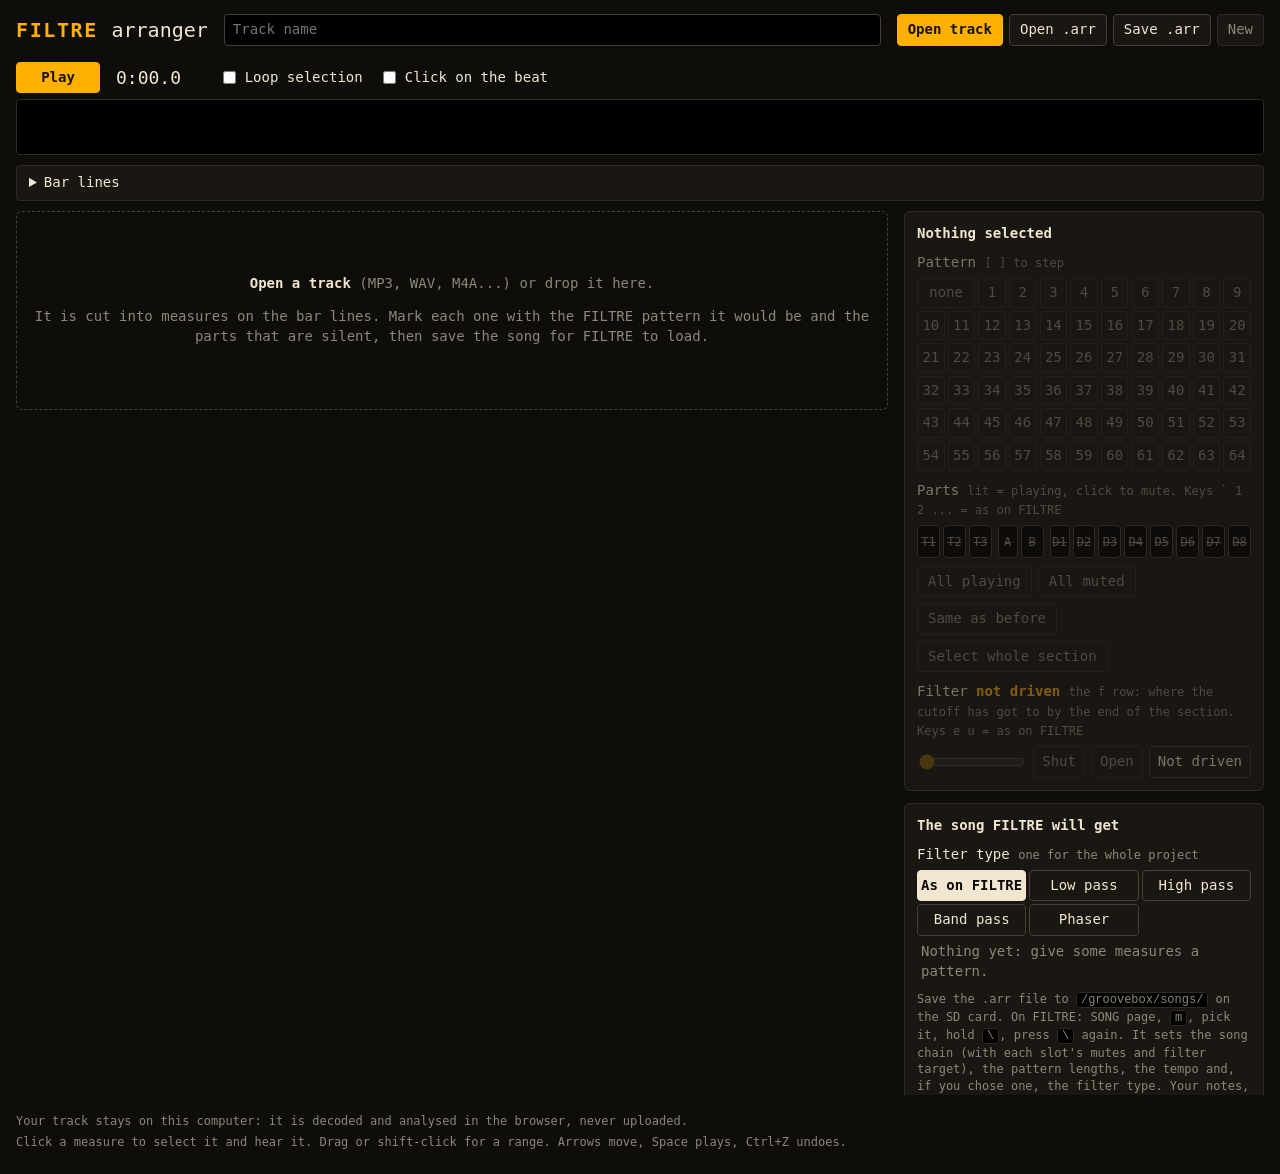
<file: docs/arranger/index.html>
<!doctype html>
<html lang="en">
<head>
<meta charset="utf-8">
<meta name="viewport" content="width=device-width, initial-scale=1">
<title>FILTRE arranger</title>
<meta name="description" content="Map a reference track bar by bar in FILTRE's patterns and mutes, and save it as a song FILTRE can load.">
<link rel="stylesheet" href="style.css">
</head>
<body>
<header class="top">
  <h1>FILTRE <span>arranger</span></h1>
  <input id="name" class="name" type="text" placeholder="Track name" aria-label="Track name" maxlength="60">
  <div class="files">
    <button id="openAudio" class="primary">Open track</button>
    <button id="openArr">Open .arr</button>
    <button id="saveArr">Save .arr</button>
    <button id="newDoc" class="quiet">New</button>
    <input id="fileAudio" type="file" accept="audio/*,.mp3,.wav,.m4a,.flac,.ogg" hidden>
    <input id="fileArr" type="file" accept=".arr,text/plain" hidden>
  </div>
</header>

<p id="notice" class="notice" hidden></p>

<section class="bar" aria-label="Playback">
  <button id="play" class="primary play" title="Space">Play</button>
  <span id="clock" class="clock">0:00.0</span>
  <label class="tog" title="L"><input id="loop" type="checkbox"> Loop selection</label>
  <label class="tog" title="K"><input id="click" type="checkbox"> Click on the beat</label>
  <span class="grow"></span>
  <span id="gridInfo" class="dim"></span>
</section>

<canvas id="overview" class="overview" height="56" aria-label="Whole track"></canvas>

<details class="tempo" id="tempoBox">
  <summary>Bar lines <span id="tempoSum" class="dim"></span></summary>
  <div class="tempoRow">
    <label>BPM <input id="bpm" type="number" min="40" max="300" step="0.01" value="120"></label>
    <button data-g="half" title="Half tempo">&divide;2</button>
    <button data-g="double" title="Double tempo">&times;2</button>
    <span class="sep"></span>
    <span class="lab">Bar line</span>
    <button data-g="beat-">&#9668; beat</button>
    <button data-g="beat+">beat &#9658;</button>
    <button data-g="ms-10">&minus;10 ms</button>
    <button data-g="ms-1">&minus;1</button>
    <button data-g="ms+1">+1</button>
    <button data-g="ms+10">+10 ms</button>
    <button data-g="here" title="Put the nearest bar line where the playhead is">Bar line at playhead</button>
    <span class="sep"></span>
    <span class="lab">Measure 1</span>
    <button data-g="bar-">&#9668; a bar earlier</button>
    <button data-g="bar+">a bar later &#9658;</button>
    <span class="sep"></span>
    <button data-g="detect">Detect again</button>
    <button data-g="add8" id="add8">+ 8 measures</button>
  </div>
  <p class="hint">The tool assumes a steady tempo in 4/4. Turn on <b>Click on the beat</b> and play: the high tick should land on the one of every bar, at the start and near the end. If it drifts late, raise the BPM a little; if it is on the wrong beat, move the bar line by a beat.</p>
</details>

<div class="work">
  <main id="grid" class="grid" aria-label="Measures"></main>

  <aside class="side">
    <section class="panel" id="inspector">
      <h2 id="selTitle">Nothing selected</h2>
      <div class="field">
        <div class="lab">Pattern <span class="dim">[ ] to step</span></div>
        <div id="pats" class="pats"></div>
      </div>
      <div class="field" id="patField">
        <div class="lab" id="patLab">Pattern</div>
        <div class="patRow">
          <div class="seg" role="group" aria-label="Pattern length">
            <button id="bars1">1 bar</button><button id="bars2">2</button><button id="bars3">3</button><button id="bars4">4</button>
          </div>
          <input id="patName" type="text" placeholder="what it is (main loop, break...)" maxlength="40" aria-label="Pattern name">
        </div>
        <div class="dim small" id="patNote"></div>
      </div>
      <div class="field">
        <div class="lab">Parts <span class="dim">lit = playing, click to mute. Keys ` 1 2 ... = as on FILTRE</span></div>
        <div id="parts" class="parts"></div>
        <div class="partBtns">
          <button id="allOn" class="quiet">All playing</button>
          <button id="allOff" class="quiet">All muted</button>
          <button id="asPrev" class="quiet" title="Same pattern and mutes as the measure before the selection">Same as before</button>
          <button id="selRun" class="quiet" title="Select every neighbouring measure with this pattern and these mutes">Select whole section</button>
        </div>
      </div>
      <div class="field">
        <div class="lab">Filter <span id="cutVal" class="cutVal"></span> <span class="dim">the f row: where the cutoff has got to by the end of the section. Keys e u = as on FILTRE</span></div>
        <div class="cutRow">
          <input id="cut" type="range" min="0" max="254" step="1" value="0" aria-label="Filter cutoff at the end of the section">
          <button id="cutShut" class="quiet" title="Shut by the end of the section">Shut</button>
          <button id="cutOpen" class="quiet" title="Wide open by the end of the section">Open</button>
          <button id="cutNone" class="quiet" title="The song leaves the filter where your hands put it">Not driven</button>
        </div>
      </div>
    </section>

    <section class="panel">
      <h2>The song FILTRE will get <span id="songCount" class="dim"></span></h2>
      <div class="field">
        <div class="lab">Filter type <span class="dim">one for the whole project</span></div>
        <div id="ftype" class="seg ftype"></div>
      </div>
      <ul id="issues" class="issues"></ul>
      <ol id="song" class="song"></ol>
      <p class="hint">Save the .arr file to <code>/groovebox/songs/</code> on the SD card. On FILTRE: SONG page, <kbd>m</kbd>, pick it, hold <kbd>\</kbd>, press <kbd>\</kbd> again. It sets the song chain (with each slot's mutes and filter target), the pattern lengths, the tempo and, if you chose one, the filter type. Your notes, sounds and the patterns' own mutes are not touched.</p>
    </section>
  </aside>
</div>

<footer class="foot">
  <span>Your track stays on this computer: it is decoded and analysed in the browser, never uploaded.</span>
  <span>Click a measure to select it and hear it. Drag or shift-click for a range. Arrows move, Space plays, Ctrl+Z undoes.</span>
</footer>

<script type="module" src="app.js"></script>
</body>
</html>
</file>
<file: docs/arranger/style.css>
/* FILTRE arranger. Colours are the device's own (ui.cpp palette, lid_ui.cpp). */
:root {
  --bg: #0f0d0a;
  --panel: #1a1713;
  --line: #2e2a24;
  --line2: #454036;
  --text: #f2e6d0;
  --dim: #8d867a;
  --amber: #ffb000;
  --hot: #ff4d2e;
  --teal: #30c8b0;
  --t1: #2fd6d6; --t2: #54d454; --t3: #e3d83a; --da: #f2e6d0; --db: #30c8b0; --dr: #ff6a4d;
  --mono: ui-monospace, "JetBrains Mono", "SF Mono", Menlo, Consolas, "DejaVu Sans Mono", monospace;
}
* { box-sizing: border-box; }
html { background: var(--bg); color: var(--text); font: 14px/1.4 var(--mono); }
body { margin: 0; padding: 0 16px 24px; }
h1, h2 { font: inherit; margin: 0; }
button, input { font: inherit; color: inherit; }
button {
  background: var(--panel); border: 1px solid var(--line2); border-radius: 4px;
  padding: 5px 10px; cursor: pointer; white-space: nowrap;
}
button:hover { border-color: var(--text); }
button:disabled { opacity: .4; cursor: default; border-color: var(--line2); }
button.primary { background: var(--amber); color: #1a1200; border-color: var(--amber); font-weight: 700; }
button.quiet { border-color: var(--line); color: var(--dim); }
button.quiet:hover { color: var(--text); }
input[type=text], input[type=number] {
  background: #000; border: 1px solid var(--line2); border-radius: 4px; padding: 5px 8px; min-width: 0;
}
input:focus-visible, button:focus-visible, .m:focus-visible { outline: 2px solid var(--amber); outline-offset: 1px; }
kbd, code { background: #000; border: 1px solid var(--line); border-radius: 3px; padding: 0 4px; }
.dim { color: var(--dim); }
.small { font-size: 12px; }
.grow { flex: 1; }

.top { display: flex; flex-wrap: wrap; gap: 10px 16px; align-items: center; padding: 14px 0 10px; }
.top h1 { font-size: 20px; font-weight: 800; letter-spacing: .08em; color: var(--amber); }
.top h1 span { color: var(--text); font-weight: 400; letter-spacing: 0; }
.name { flex: 1 1 220px; }
.files { display: flex; flex-wrap: wrap; gap: 6px; }

.notice { margin: 0 0 10px; padding: 8px 12px; border: 1px solid var(--amber); border-radius: 4px; color: var(--amber); background: #1d1600; }
.notice.bad { border-color: var(--hot); color: var(--hot); background: #1f0d08; }

.bar { display: flex; flex-wrap: wrap; gap: 8px 16px; align-items: center; padding: 6px 0; }
.play { min-width: 84px; }
.clock { font-size: 18px; font-variant-numeric: tabular-nums; min-width: 8ch; }
.tog { display: inline-flex; gap: 6px; align-items: center; cursor: pointer; }
.tog input { accent-color: var(--amber); }

.overview { display: block; width: 100%; height: 56px; background: #000; border: 1px solid var(--line); border-radius: 4px; cursor: pointer; }

.tempo { margin: 10px 0; border: 1px solid var(--line); border-radius: 4px; background: var(--panel); }
.tempo summary { padding: 7px 12px; cursor: pointer; }
.tempoRow { display: flex; flex-wrap: wrap; gap: 6px; align-items: center; padding: 4px 12px 8px; }
.tempoRow .lab { color: var(--dim); margin-left: 4px; }
.tempoRow .sep { width: 1px; align-self: stretch; background: var(--line2); margin: 0 6px; }
.tempoRow input { width: 9ch; }
.hint { color: var(--dim); font-size: 12px; margin: 0; padding: 0 12px 10px; max-width: 110ch; }
.panel .hint { padding: 8px 0 0; }

.work { display: grid; grid-template-columns: minmax(0, 1fr) 360px; gap: 16px; align-items: start; }
.grid { display: grid; grid-template-columns: repeat(8, minmax(0, 1fr)); gap: 6px 3px; user-select: none; }
.grid.empty { display: block; padding: 48px 16px; border: 1px dashed var(--line2); border-radius: 6px; color: var(--dim); text-align: center; }
.grid.empty b { color: var(--text); }

/* one measure */
.m {
  --c: var(--line2);
  position: relative; background: var(--panel); border: 1px solid var(--line); border-radius: 4px;
  cursor: pointer; overflow: hidden; min-width: 0;
}
.m canvas { display: block; width: 100%; height: 40px; background: #000; }
.m .num { position: absolute; top: 1px; left: 3px; font-size: 10px; color: var(--dim); text-shadow: 0 0 3px #000, 0 0 3px #000; }
.m .pat { height: 20px; padding: 0 4px; font-weight: 700; display: flex; align-items: center; gap: 4px; background: var(--c); color: #0b0906; white-space: nowrap; overflow: hidden; }
.m .pat small { font-weight: 400; font-size: 11px; overflow: hidden; text-overflow: ellipsis; }
.m.none .pat { background: transparent; color: var(--dim); font-weight: 400; }
.m.bar2 .pat { background: color-mix(in srgb, var(--c) 55%, #000); color: #0b0906; }
.m.joinR { border-top-right-radius: 0; border-bottom-right-radius: 0; margin-right: -3px; border-right-color: transparent; }
.m.joinL { border-top-left-radius: 0; border-bottom-left-radius: 0; }
.m.orphan .pat { background: repeating-linear-gradient(135deg, var(--hot) 0 6px, #7a2415 6px 12px); color: #fff; }
.m .rows { display: grid; grid-template-columns: repeat(13, 1fr); gap: 1px; padding: 3px; height: 14px; }
.m .rows i { background: #000; border-radius: 1px; }
.m .rows i.on { background: var(--pc); }
.m.none .rows i { background: transparent; }
/* the filter row (f on the device): amber, as wide as the cutoff is open */
.m .cut { height: 4px; margin: 0 3px 3px; background: transparent; border-radius: 1px; }
.m .cut.on { background: #000; }
.m .cut b { display: block; height: 100%; width: 0; background: var(--amber); border-radius: 1px; }
.m.sel { border-color: var(--text); box-shadow: inset 0 0 0 1px var(--text); z-index: 1; }
.m.now { border-color: var(--amber); }
.m .head { position: absolute; top: 0; width: 2px; height: 40px; background: var(--amber); pointer-events: none; display: none; }
.m.now .head { display: block; }
.m.sectionStart::before { content: ""; position: absolute; left: 0; top: 0; bottom: 0; width: 2px; background: var(--text); opacity: .55; }

.side { min-width: 0; grid-template-columns: minmax(0, 1fr); position: sticky; top: 8px; display: grid; gap: 12px; max-height: calc(100vh - 16px); overflow: auto; }
.panel { min-width: 0; background: var(--panel); border: 1px solid var(--line); border-radius: 6px; padding: 12px; }
.panel h2 { font-weight: 700; margin-bottom: 8px; }
.field { margin-top: 10px; }
.field .lab { color: var(--text); margin-bottom: 5px; }
.field .lab .dim { font-size: 12px; }

.pats { display: grid; grid-template-columns: repeat(11, minmax(0, 1fr)); gap: 3px; }
.pats button:first-child { grid-column: span 2; }   /* "none" + 64 patterns = 6 full rows */
.pats button { padding: 4px 0; text-align: center; border-color: var(--line); color: var(--dim); }
.pats button.used { color: var(--c); border-color: var(--c); }
.pats button.cur { background: var(--c); color: #0b0906; border-color: var(--c); font-weight: 700; }
.pats button.two::after { content: ":"; }

.patRow { display: flex; gap: 8px; }
.patRow input { flex: 1; min-width: 0; }
.seg button { padding: 5px 8px; }
.seg { display: inline-flex; }
.seg button { border-radius: 0; }
.seg button:first-child { border-radius: 4px 0 0 4px; }
.seg button + button { margin-left: -1px; }
.seg button:last-child { border-radius: 0 4px 4px 0; }
.seg button.cur { background: var(--text); color: #0b0906; border-color: var(--text); font-weight: 700; }

.parts { display: grid; grid-template-columns: repeat(13, minmax(0, 1fr)); gap: 3px; }
.parts button { padding: 8px 0 6px; text-align: center; font-size: 12px; border-color: var(--pc); background: var(--pc); color: #0b0906; font-weight: 700; }
.parts button.off { background: #000; color: var(--dim); border-color: var(--line2); font-weight: 400; text-decoration: line-through; }
.parts button.mixed { background: repeating-linear-gradient(135deg, var(--pc) 0 4px, #000 4px 8px); color: var(--text); }
.parts button:nth-child(4), .parts button:nth-child(6) { margin-left: 3px; }
.cutRow { display: flex; gap: 6px; align-items: center; }
.cutRow input[type=range] { flex: 1; min-width: 0; accent-color: var(--amber); }
.cutRow input.idle { opacity: .45; }
.cutRow button { padding: 5px 8px; }
.cutRow button.cur { color: var(--text); border-color: var(--line2); }
.cutVal { color: var(--amber); font-weight: 700; }
.ftype { display: grid; grid-template-columns: repeat(3, minmax(0, 1fr)); gap: 3px; }
.ftype button { min-width: 0; margin: 0 !important; padding: 5px 2px; border-radius: 4px !important; }
.partBtns { display: flex; flex-wrap: wrap; gap: 6px; margin-top: 8px; }
#inspector.idle .field { opacity: .45; pointer-events: none; }

.issues { list-style: none; margin: 0; padding: 0; }
.issues li { color: var(--hot); padding: 4px 0; cursor: pointer; }
.issues li:hover { text-decoration: underline; }
.song { list-style: none; margin: 4px 0 0; padding: 0; max-height: 38vh; overflow: auto; }
.song li { display: grid; grid-template-columns: 3ch 4ch 4ch 4ch 1fr; gap: 6px; align-items: center; padding: 2px 4px; border-radius: 3px; cursor: pointer; }
.song li:hover, .song li.cur { background: #000; }
.song li .n { color: var(--dim); }
.song li .p { color: var(--c); font-weight: 700; }
.song li .f { color: var(--amber); }
.song li .mu { color: var(--dim); font-size: 12px; overflow: hidden; text-overflow: ellipsis; white-space: nowrap; }
.song .emptySong { color: var(--dim); display: block; cursor: default; }

.foot { display: grid; gap: 4px; margin-top: 18px; color: var(--dim); font-size: 12px; }
body.drop::after { content: "Drop a track or an .arr file"; position: fixed; inset: 12px; border: 2px dashed var(--amber); border-radius: 8px; background: #000c; color: var(--amber); display: grid; place-items: center; font-size: 20px; z-index: 10; }

@media (max-width: 980px) {
  .work { grid-template-columns: minmax(0, 1fr); }
  .side { position: static; max-height: none; }
  #inspector { position: sticky; bottom: 0; z-index: 5; box-shadow: 0 -8px 16px #000; }
}
@media (max-width: 640px) {
  .grid { grid-template-columns: repeat(4, minmax(0, 1fr)); }
  .pats { grid-template-columns: repeat(11, minmax(0, 1fr)); }
  .parts button { font-size: 10px; padding: 8px 0; }
  .tempoRow .sep { display: none; }
}
</file>
